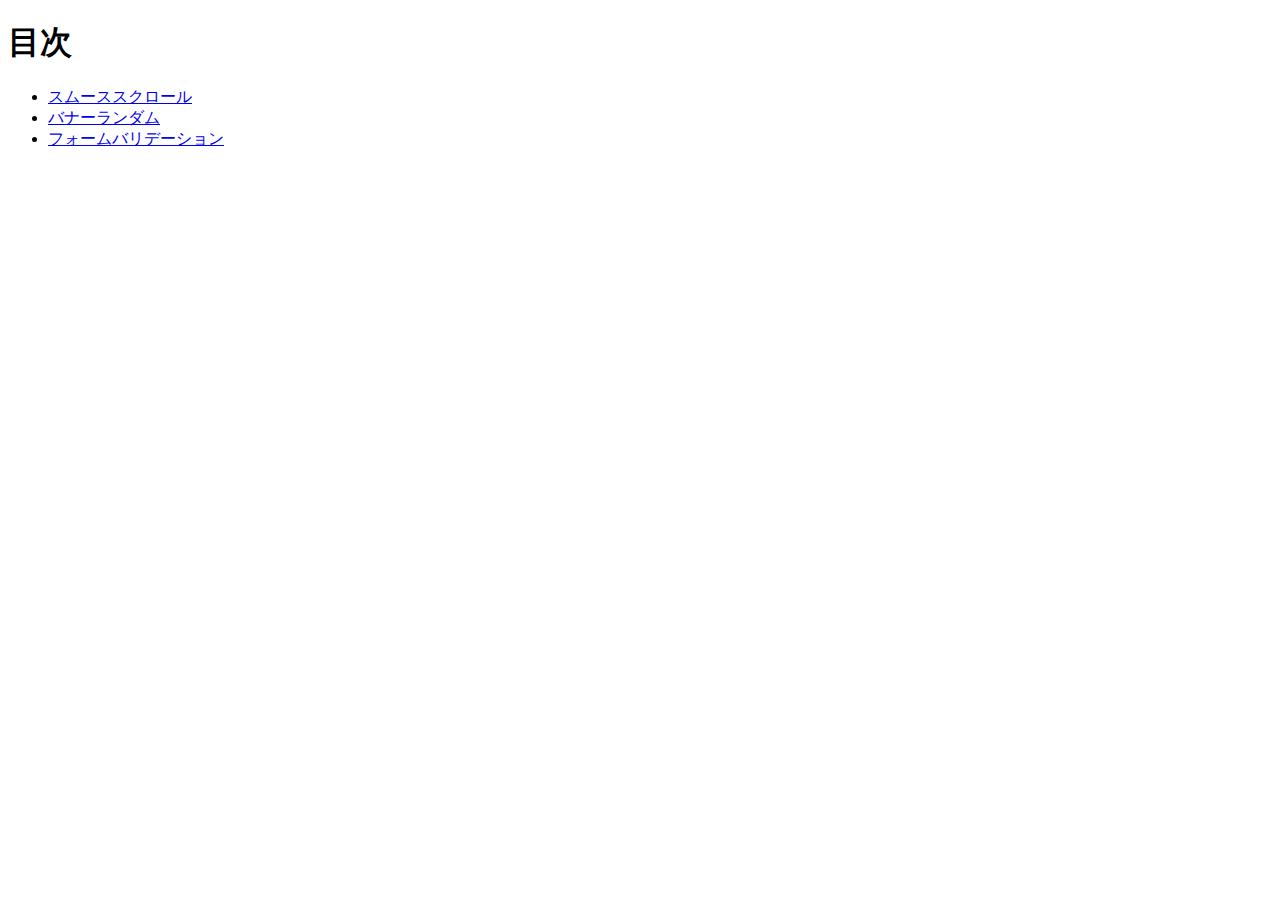
<file: index.html>
<!DOCTYPE html>
<html lang="ja">
<head>
  <meta charset="UTF-8">
  <title>20250905-js</title>
</head>
<body>
  <h1>目次</h1>
  <ul>
    <li><a href="smooth-scroll/index.html">スムーススクロール</a></li>
    <li><a href="banner-random/index.html">バナーランダム</a></li>
    <li><a href="form-validation/index.html">フォームバリデーション</a></li>
  </ul>
</body>
</html>
</file>
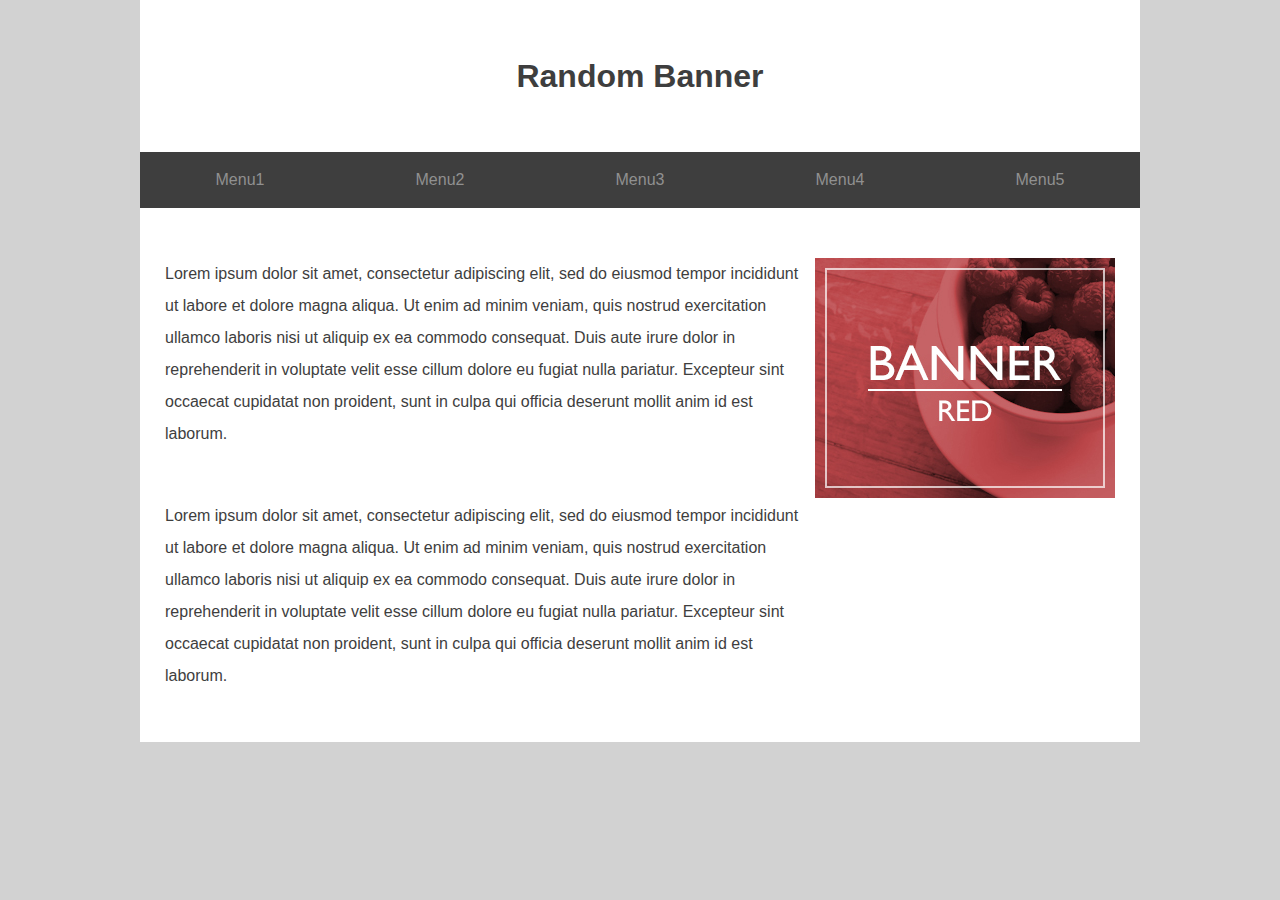
<file: banner-random/index.html>
<!DOCTYPE html>
<html lang="ja">
<head>
    <meta charset="UTF-8">
    <meta name="viewport" content="width=device-width, initial-scale=1.0">
    <title>banner-random</title>
    <!-- CSS -->
     <link rel="stylesheet" href="css/reset.css">
    <link rel="stylesheet" href="css/style.css">
     <!-- jQuery -->
    <script src="https://code.jquery.com/jquery-3.7.0.min.js"
        integrity="sha256-2Pmvv0kuTBOenSvLm6bvfBSSHrUJ+3A7x6P5Ebd07/g=" crossorigin="anonymous"></script>
    <!-- Javascript -->
     <script src="js/script.js"></script>
</head>
<body>
    <div id="wrapper">
        <header>
            <h1>Random Banner</h1>
        </header>
        <nav>
        <ul>
            <li><a href="#">Menu1</a></li>
            <li><a href="#">Menu2</a></li>
            <li><a href="#">Menu3</a></li>
            <li><a href="#">Menu4</a></li>
            <li><a href="#">Menu5</a></li>
        </ul>
        </nav>

        <div id="left">
            <main>
                <p>
                    Lorem ipsum dolor sit amet, consectetur adipiscing elit, sed do eiusmod tempor incididunt ut labore et dolore magna aliqua. Ut enim ad minim veniam, quis nostrud exercitation ullamco laboris nisi ut aliquip ex ea commodo consequat. Duis aute irure dolor in reprehenderit in voluptate velit esse cillum dolore eu fugiat nulla pariatur. Excepteur sint occaecat cupidatat non proident, sunt in culpa qui officia deserunt mollit anim id est laborum.
                </p>

                <p>
                    Lorem ipsum dolor sit amet, consectetur adipiscing elit, sed do eiusmod tempor incididunt ut labore et dolore magna aliqua. Ut enim ad minim veniam, quis nostrud exercitation ullamco laboris nisi ut aliquip ex ea commodo consequat. Duis aute irure dolor in reprehenderit in voluptate velit esse cillum dolore eu fugiat nulla pariatur. Excepteur sint occaecat cupidatat non proident, sunt in culpa qui officia deserunt mollit anim id est laborum.
                </p>
            </main>
        </div>

        <div id="right">
            <aside>
                <img src="img/red.jpg" alt="banner">
            </aside>
        </div>
    </div>
</body>
</html>
</file>
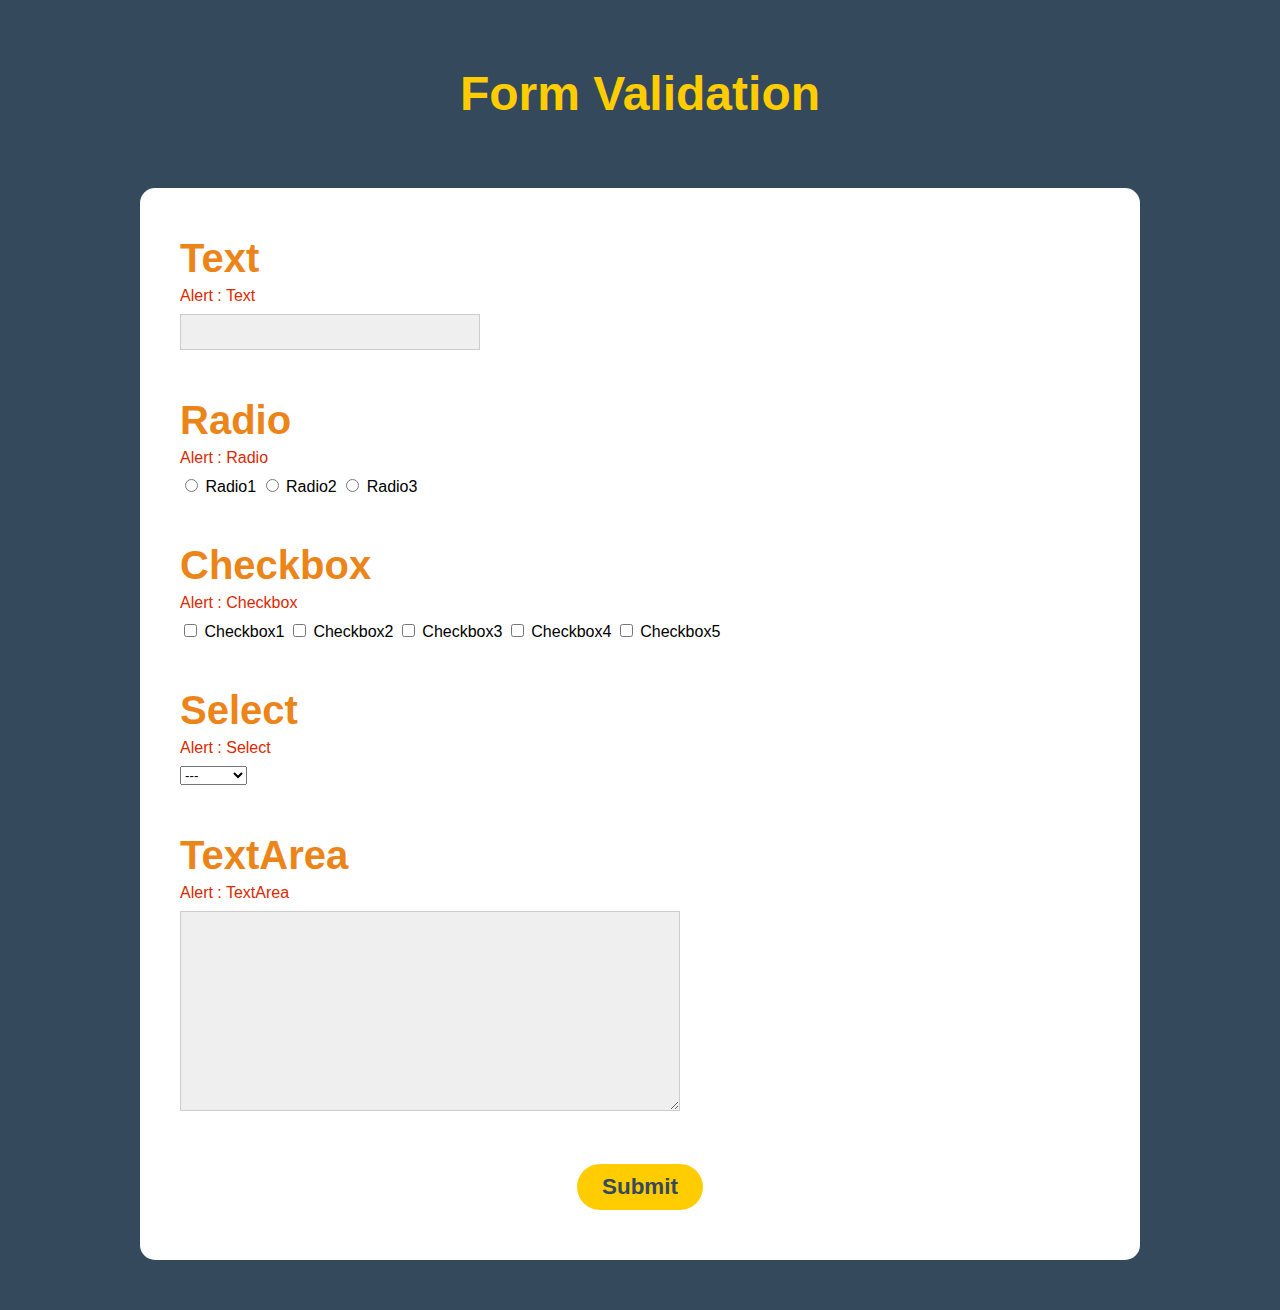
<file: form-validation/index.html>
<!DOCTYPE html>
<html lang="en">

<head>
    <meta charset="UTF-8">
    <meta name="viewport" content="width=device-width, initial-scale=1.0">
    <title>Document</title>
    <!-- CSS -->
    <link rel="stylesheet" href="css/reset.css">
    <link rel="stylesheet" href="css/style.css">
    <!-- jQuery -->
    <script src="https://code.jquery.com/jquery-3.7.0.min.js"
        integrity="sha256-2Pmvv0kuTBOenSvLm6bvfBSSHrUJ+3A7x6P5Ebd07/g=" crossorigin="anonymous"></script>
    <!-- JavaScript -->
    <script src="js/script.js"></script>
</head>

<body>
    <header>
        <h1>Form Validation</h1>
    </header>
    <main>
        <form action="form.php" method="post">
            <!-- テキスト１行 -->
             <div id="textSection">
                <p><label for="text">Text</label></p>
                <p class="alert">Alert : Text</p>

                <input type="text" id="text" name="text" value="">
             </div>

             <!-- ラジオボタン -->
              <div id="radioSection">
                <p>Radio</p>
                <p class="alert">Alert : Radio</p>

                <input type="radio" id="radio1" name="radio" value="Radio1">
                <label for="radio1">Radio1</label>
                
                <input type="radio" id="radio2" name="radio" value="Radio2">
                <label for="radio2">Radio2</label>

                <input type="radio" id="radio3" name="radio" value="Radio3">
                <label for="radio3">Radio3</label>
              </div>

            <!-- チェックボックス --> 
             <div id="checkboxSection"> 
                <p>Checkbox</p>
                <p class="alert">Alert : Checkbox</p>

                <input type="checkbox" id="checkbox1" name="checkbox" value="Checkbox1">
                <label for="checkbox1">Checkbox1</label>

                <input type="checkbox" id="checkbox2" name="checkbox" value="Checkbox2">
                <label for="checkbox2">Checkbox2</label>

                <input type="checkbox" id="checkbox3" name="checkbox" value="Checkbox3">
                <label for="checkbox3">Checkbox3</label>

                <input type="checkbox" id="checkbox4" name="checkbox" value="Checkbox4">
                <label for="checkbox4">Checkbox4</label>

                <input type="checkbox" id="checkbox5" name="checkbox" value="Checkbox5">
                <label for="checkbox5">Checkbox5</label>
            </div> 

            <!-- セレクトボックス -->
             <div id="selectSection">
                <p>Select</p>
                <p class="alert">Alert : Select</p>

                <select>
                    <option value="none">---</option>
                    <option value="Select1">Select1</option>
                    <option value="Select2">Select2</option>
                    <option value="Select3">Select3</option>
                </select>
             </div>

             <!-- テキスト複数行 -->
              <div id="textareaSection">
                <p>
                    <label for="textarea">TextArea</label>
                </p>
                <p class="alert">Alert : TextArea</p>

                <textarea name="textarea" id="textarea"></textarea>
              </div>

            <!-- 送信ボタン -->
             <input type="submit" value="Submit" id="submitBtn">
        </form>
    </main>
</body>
</html>
</file>
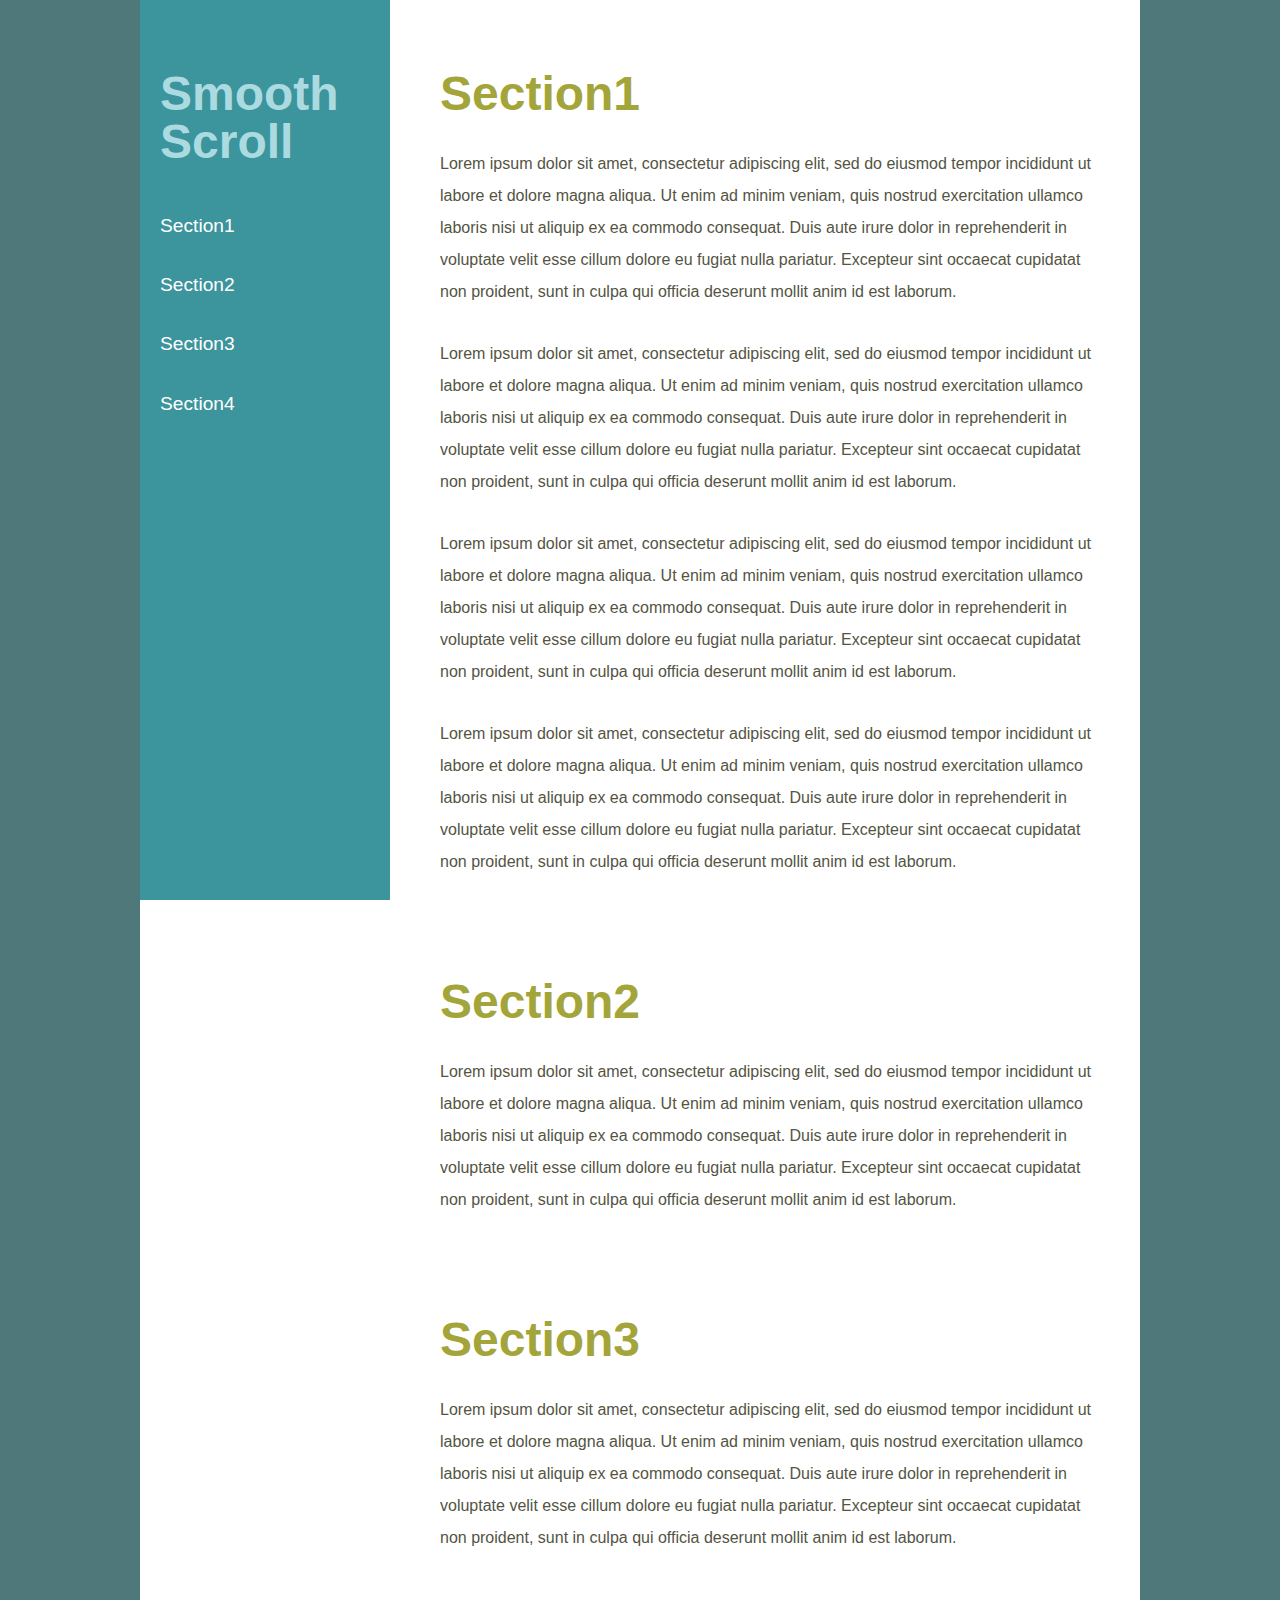
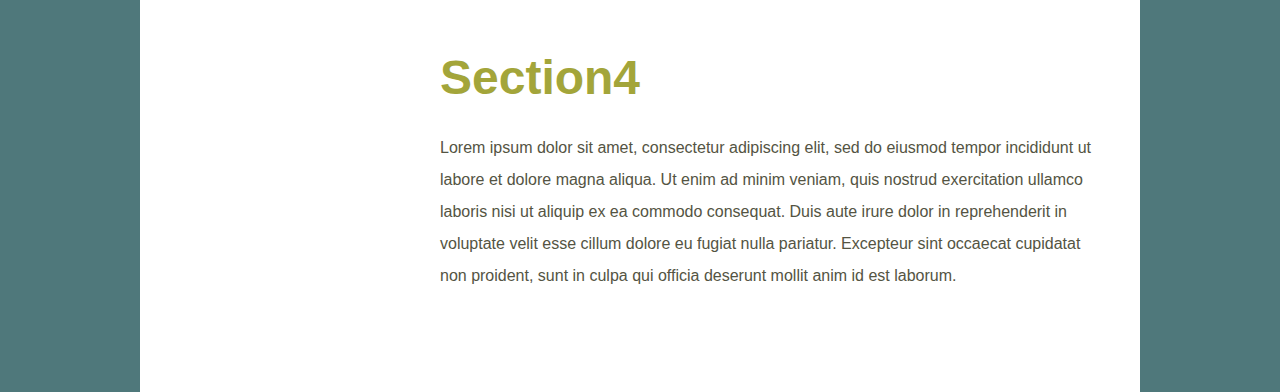
<file: smooth-scroll/index.html>
<!DOCTYPE html>
<html lang="ja">

<head>
    <meta charset="UTF-8">
    <meta name="viewport" content="width=device-width, initial-scale=1.0">
    <title>smooth-scroll</title>
    <!-- CSS -->
    <link rel="stylesheet" href="css/reset.css">
    <link rel="stylesheet" href="css/style.css">
    <!-- jQuery -->
    <script src="https://code.jquery.com/jquery-3.7.0.min.js"
        integrity="sha256-2Pmvv0kuTBOenSvLm6bvfBSSHrUJ+3A7x6P5Ebd07/g=" crossorigin="anonymous"></script>
    <!-- Javascript -->
    <script src="js/script.js"></script>
</head>

<body>
    <div id="wrapper">
        <header>
            <h1>Smooth <br> Scroll</h1>
            <nav>
                <li><a href="#sec1">Section1</a></li>
                <li><a href="#sec2">Section2</a></li>
                <li><a href="#sec3">Section3</a></li>
                <li><a href="#sec4">Section4</a></li>
            </nav>
        </header>

        <main>
            <section id="sec1">
                <h1>Section1</h1>
                <p>
                    Lorem ipsum dolor sit amet, consectetur adipiscing elit, sed do eiusmod tempor incididunt ut labore
                    et dolore magna aliqua. Ut enim ad minim veniam, quis nostrud exercitation ullamco laboris nisi ut
                    aliquip ex ea commodo consequat. Duis aute irure dolor in reprehenderit in voluptate velit esse
                    cillum dolore eu fugiat nulla pariatur. Excepteur sint occaecat cupidatat non proident, sunt in
                    culpa qui officia deserunt mollit anim id est laborum.
                </p>
                <p>
                    Lorem ipsum dolor sit amet, consectetur adipiscing elit, sed do eiusmod tempor incididunt ut labore
                    et dolore magna aliqua. Ut enim ad minim veniam, quis nostrud exercitation ullamco laboris nisi ut
                    aliquip ex ea commodo consequat. Duis aute irure dolor in reprehenderit in voluptate velit esse
                    cillum dolore eu fugiat nulla pariatur. Excepteur sint occaecat cupidatat non proident, sunt in
                    culpa qui officia deserunt mollit anim id est laborum.
                </p>
                <p>
                    Lorem ipsum dolor sit amet, consectetur adipiscing elit, sed do eiusmod tempor incididunt ut labore
                    et dolore magna aliqua. Ut enim ad minim veniam, quis nostrud exercitation ullamco laboris nisi ut
                    aliquip ex ea commodo consequat. Duis aute irure dolor in reprehenderit in voluptate velit esse
                    cillum dolore eu fugiat nulla pariatur. Excepteur sint occaecat cupidatat non proident, sunt in
                    culpa qui officia deserunt mollit anim id est laborum.
                </p>
                <p>
                    Lorem ipsum dolor sit amet, consectetur adipiscing elit, sed do eiusmod tempor incididunt ut labore
                    et dolore magna aliqua. Ut enim ad minim veniam, quis nostrud exercitation ullamco laboris nisi ut
                    aliquip ex ea commodo consequat. Duis aute irure dolor in reprehenderit in voluptate velit esse
                    cillum dolore eu fugiat nulla pariatur. Excepteur sint occaecat cupidatat non proident, sunt in
                    culpa qui officia deserunt mollit anim id est laborum.
                </p>
            </section>

            <section id="sec2">
                <h1>Section2</h1>
                <p>
                    Lorem ipsum dolor sit amet, consectetur adipiscing elit, sed do eiusmod tempor incididunt ut labore
                    et dolore magna aliqua. Ut enim ad minim veniam, quis nostrud exercitation ullamco laboris nisi ut
                    aliquip ex ea commodo consequat. Duis aute irure dolor in reprehenderit in voluptate velit esse
                    cillum dolore eu fugiat nulla pariatur. Excepteur sint occaecat cupidatat non proident, sunt in
                    culpa qui officia deserunt mollit anim id est laborum.
                </p>
            </section>

            <section id="sec3">
                <h1>Section3</h1>
                <p>
                    Lorem ipsum dolor sit amet, consectetur adipiscing elit, sed do eiusmod tempor incididunt ut labore
                    et dolore magna aliqua. Ut enim ad minim veniam, quis nostrud exercitation ullamco laboris nisi ut
                    aliquip ex ea commodo consequat. Duis aute irure dolor in reprehenderit in voluptate velit esse
                    cillum dolore eu fugiat nulla pariatur. Excepteur sint occaecat cupidatat non proident, sunt in
                    culpa qui officia deserunt mollit anim id est laborum.
                </p>
            </section>

            <section id="sec4">
                <h1>Section4</h1>
                <p>
                    Lorem ipsum dolor sit amet, consectetur adipiscing elit, sed do eiusmod tempor incididunt ut labore
                    et dolore magna aliqua. Ut enim ad minim veniam, quis nostrud exercitation ullamco laboris nisi ut
                    aliquip ex ea commodo consequat. Duis aute irure dolor in reprehenderit in voluptate velit esse
                    cillum dolore eu fugiat nulla pariatur. Excepteur sint occaecat cupidatat non proident, sunt in
                    culpa qui officia deserunt mollit anim id est laborum.
                </p>
            </section>
        </main>
    </div>

</body>

</html>
</file>
<file: banner-random/css/style.css>
@charset "UTF-8";

* {
    box-sizing: border-box;
}

body {
    font-family: Arial, sans-serif;
    background:#d2d2d2;
    color: #3e3e3e;
}

#wrapper {
    width: 1000px;
    background: #fff;
    margin: 0 auto;
    overflow: hidden;
}

h1 {
    font-size: 2em;
    font-weight: bold;
    text-align: center;
    padding: 60px 25px;
}

li {
    width: 20%;
    list-style-type: none;
    float: left;
    margin-bottom: 50px;
}

li a {
    text-align: center;
    text-decoration: none;
    display: block;
    padding: 20px 0;
    color: #909090;
    background: #3e3e3e;
}

#left {
    width: 675px;
    float: left;
}

#right {
    width: 325px;
    float: right;
}

main {
    display: block;
    padding-left: 25px;
}

aside {
    padding-right: 25px;
}

p{
    line-height: 2em;
    margin-bottom: 50px;
}
</file>
<file: form-validation/css/style.css>
@charset "UTF-8";

* {
    box-sizing: border-box;
}

body {
    font-family: Arial, sans-serif;
    background: #35495c;
}

main {
    width: 1000px;
    margin: 0 auto 50px;
    display: block;
}

h1 {
    color: #ffcc00;
    text-align: center;
    font-size: 3em;
    padding: 70px 0;
    font-weight: bold;
}

main {
    background: #fff;
    border-radius: 15px;
    padding: 50px 40px;
}

main div {
    margin-bottom: 50px;
}

p {
    font-size: 2.5em;
    color: #ec8519;
    margin-bottom: 10px;
    font-weight: bold;
}

p.alert {
    font-size: 1em;
    font-weight: normal;
    margin: 10px 0;
    color: #dc2900;
}

input[type="text"],textarea {
    padding: 5px;
    font-size: 1.3em;
    color: #333;
    border: 1px solid #ccc;
    background: #efefef;
}

input[type="text"] {
    width: 300px;
}

textarea {
    width: 500px;
    height: 200px;
}

#submitBtn {
    color: #35495c;
    background: #fc0;
    border: 0;
    border-radius: 30px;
    display: block;
    margin: 0 auto;
    font-size: 1.4em;
    padding: 10px 25px;
    font-weight: bold;
}

#submitBtn:focus {
    outline: none;
}
</file>
<file: smooth-scroll/css/style.css>
@charset "UTF-8";

* {
    box-sizing: border-box;
}

body {
    font-family: Arial, sans-serif;
    background: #4f787b;
}

#wrapper {
    width: 1000px;
    margin: 0 auto;
    background: #fff;
}

header {
    position: fixed;
    top: 0;
    bottom: 0;
    width: 250px;
    background: #3c949c;
    color: #abdbe0;
}

header h1{
    padding: 70px 20px 30px;
    font-size: 3em;
    font-weight: bold;
}

li {
    list-style-type: none;
}

li a{
    text-decoration: none;
    display: block;
    padding: 20px;
    font-size: 1.2em;
    color: #fff;
}

li a:hover {
    color: #f5f93c;
}

main {
    display: block;
    padding:70px 45px 0 300px;
}

section {
    padding-bottom: 70px;
}

section h1 {
    color: #a3a53a;
    font-size: 3em;
    font-weight: bold;
    margin-bottom: 30px;
}

p {
    color: #545443;
    margin-bottom: 30px;
    line-height: 2em;
}
</file>
